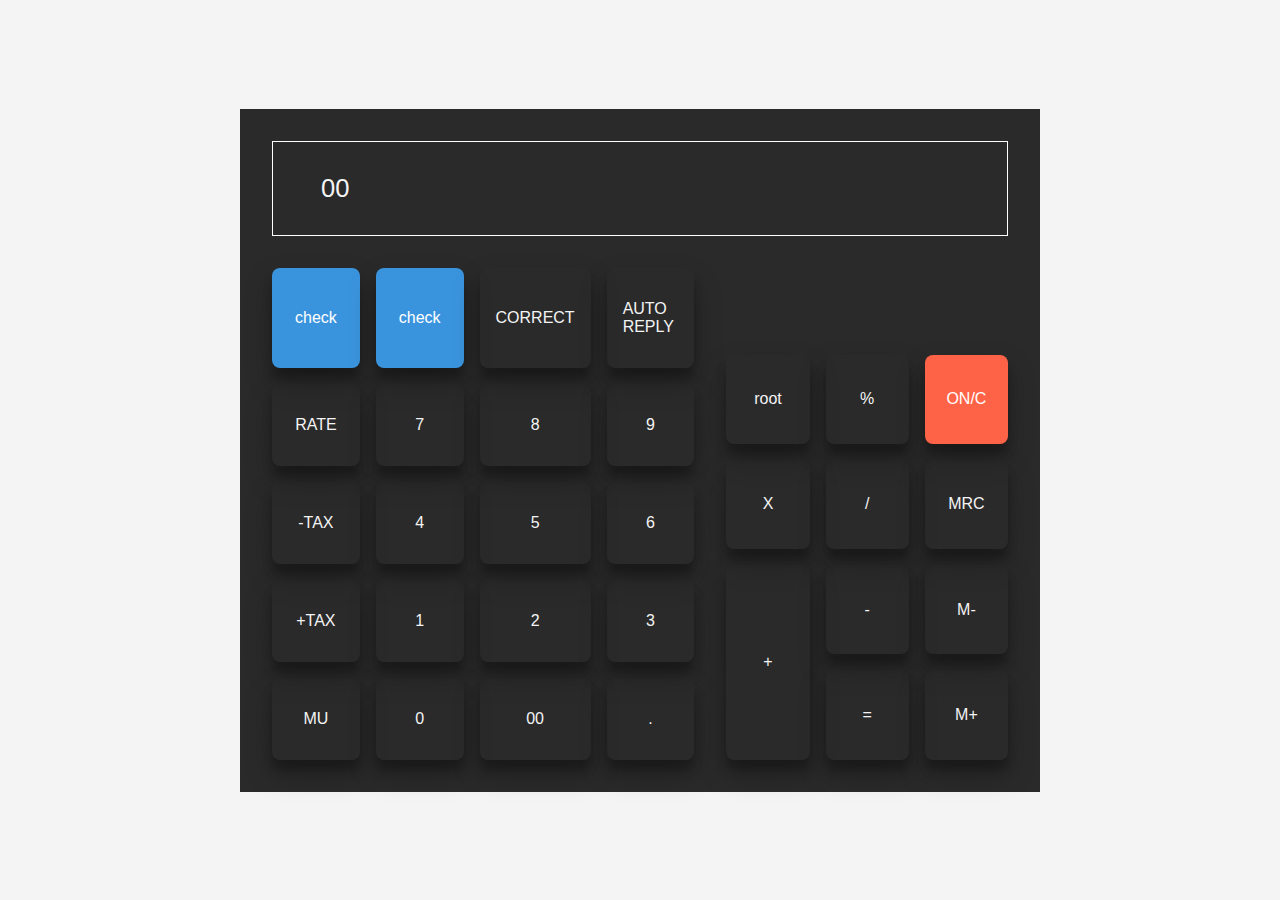
<file: Calculator UI/index.html>
<!DOCTYPE html>
<html lang="en">

<head>
    <meta charset="UTF-8">
    <meta name="viewport" content="width=device-width, initial-scale=1.0">
    <title>Calculator UI</title>
    <link rel="stylesheet" href="style.css">
</head>

<body>
    <!-- for now only creating UI of calculator -->
    <!-- add functionality later -->

    <div class="calc-outer">
        <div class="calc-display"> 00</div>
        <div class="calc-btns-box">
            <div class="calc-left">
                <div class="calc-btn check"> check</div>
                        <div class="calc-btn check"> check </div>
                        <div class="calc-btn"> CORRECT </div>
                        <div class="calc-btn"> AUTO REPLY </div>
                        <div class="calc-btn"> RATE </div>
                        <div class="calc-btn btn-num">7</div>
                        <div class="calc-btn btn-num">8</div>
                        <div class="calc-btn btn-num">9</div>
                        <div class="calc-btn"> -TAX</div>
                        <div class="calc-btn btn-num"> 4</div>
                        <div class="calc-btn btn-num">5</div>
                        <div class="calc-btn btn-num">6</div>
                        <div class="calc-btn"> +TAX</div>
                        <div class="calc-btn btn-num">1</div>
                        <div class="calc-btn btn-num">2</div>
                        <div class="calc-btn btn-num">3</div>
                        <div class="calc-btn">MU</div>
                        <div class="calc-btn btn-num">0</div>
                        <div class="calc-btn btn-num">00</div>
                        <div class="calc-btn btn-num">.</div>
                </div>
                <div class="calc-right">
                    <div class="calc-btn blank"></div>
                    <div class="calc-btn">root</div>
                    <div class="calc-btn">%</div>
                    <div class="calc-btn on">ON/C</div>
                    <div class="calc-btn">X</div>
                    <div class="calc-btn">/</div>
                    <div class="calc-btn">MRC</div>
                    <div class="calc-btn addition">+</div>
                    <div class="calc-btn"> -</div>
                    <div class="calc-btn">M-</div>
                    <div class="calc-btn"> =</div>
                    <div class="calc-btn">M+</div>

                </div>

            </div>
        </div>
</body>

</html>
</file>
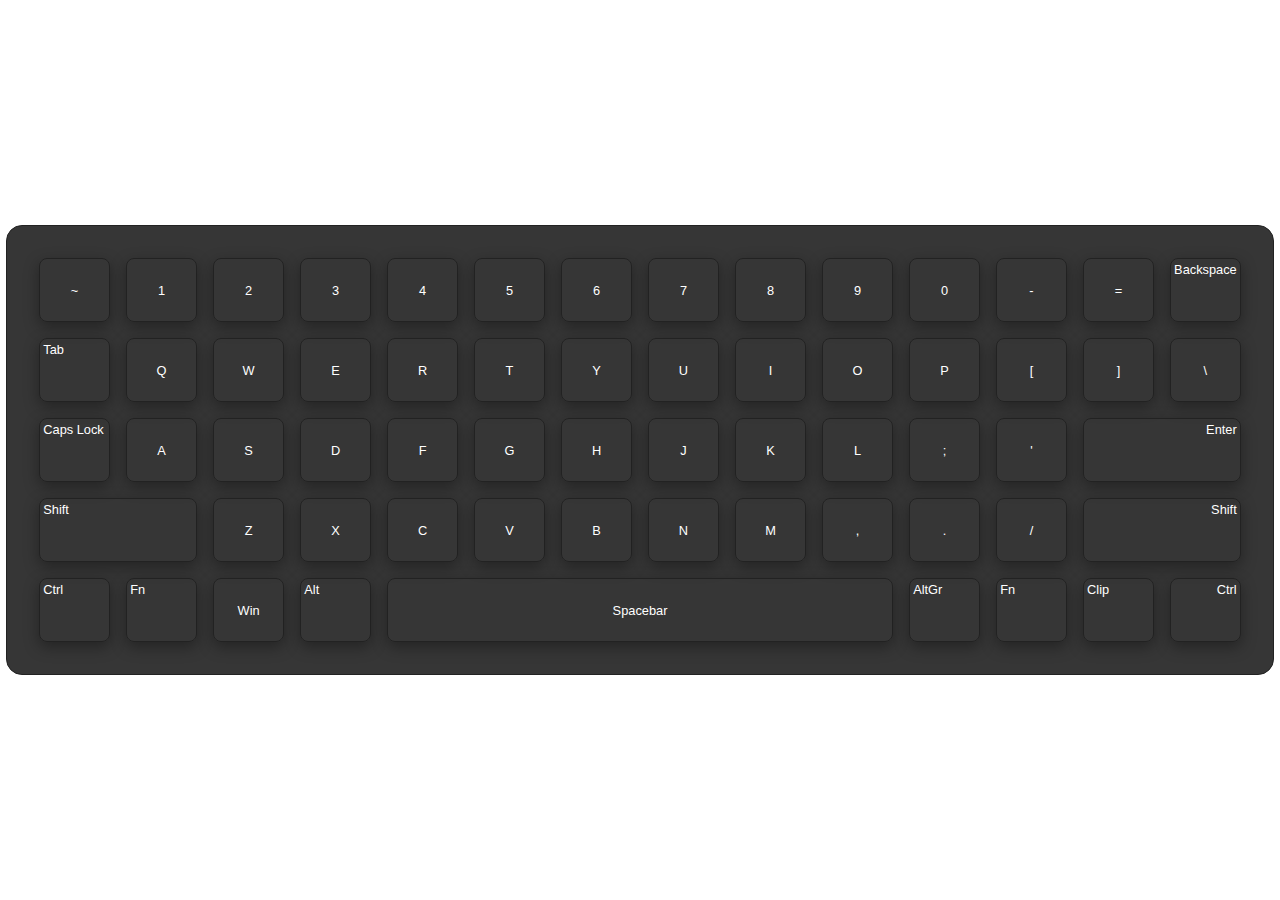
<file: keyboard layout/index.html>
<!DOCTYPE html>
<html lang="en">
<head>
    <meta charset="UTF-8">
    <meta name="viewport" content="width=device-width, initial-scale=1.0">
    <title>Key board layout</title>
    <link rel="stylesheet" href="style.css">
</head>
<body>
    <!-- A visual keyboard layout designed with CSS Grid -->
     <!-- in future i will add working also  -->
     <div class="keyboard">
        <div class="grid-box">
            <div class="grid-item alphabets-box">~</div>
            <div class="grid-item alphabets-box">1</div>
            <div class="grid-item alphabets-box">2</div>
            <div class="grid-item alphabets-box">3</div>
            <div class="grid-item alphabets-box">4</div>
            <div class="grid-item alphabets-box">5</div>
            <div class="grid-item alphabets-box">6</div>
            <div class="grid-item alphabets-box">7</div>
            <div class="grid-item alphabets-box">8</div>
            <div class="grid-item alphabets-box">9</div>
            <div class="grid-item alphabets-box">0</div>
            <div class="grid-item alphabets-box"> -</div>
            <div class="grid-item alphabets-box"> =</div>
            <div class="grid-item blackspace text-end">Backspace</div>
            <div class="grid-item ">Tab</div>
            <div class="grid-item alphabets-box">Q</div>
            <div class="grid-item alphabets-box">W</div>
            <div class="grid-item alphabets-box">E</div>
            <div class="grid-item alphabets-box">R</div>
            <div class="grid-item alphabets-box">T</div>
            <div class="grid-item alphabets-box">Y</div>
            <div class="grid-item alphabets-box">U</div>
            <div class="grid-item alphabets-box">I</div>
            <div class="grid-item alphabets-box">O</div>
            <div class="grid-item alphabets-box">P</div>
            <div class="grid-item alphabets-box">[</div>
            <div class="grid-item alphabets-box">]</div>
            <div class="grid-item alphabets-box">\</div>
            <div class="grid-item caps">Caps Lock</div>
            <div class="grid-item alphabets-box">A</div>
            <div class="grid-item alphabets-box">S</div>
            <div class="grid-item alphabets-box">D</div>
            <div class="grid-item alphabets-box">F</div>
            <div class="grid-item alphabets-box">G</div>
            <div class="grid-item alphabets-box">H</div>
            <div class="grid-item alphabets-box">J</div>
            <div class="grid-item alphabets-box">K</div>
            <div class="grid-item alphabets-box">L</div>
            <div class="grid-item alphabets-box">;</div>
            <div class="grid-item alphabets-box">'</div>
            <div class="grid-item enter text-end">Enter</div>
            <div class="grid-item shift-1">Shift</div>
            <div class="grid-item alphabets-box">Z</div>
            <div class="grid-item alphabets-box">X</div>
            <div class="grid-item alphabets-box">C</div>
            <div class="grid-item alphabets-box">V</div>
            <div class="grid-item alphabets-box">B</div>
            <div class="grid-item alphabets-box">N</div>
            <div class="grid-item alphabets-box">M</div>
            <div class="grid-item alphabets-box">,</div>
            <div class="grid-item alphabets-box">.</div>
            <div class="grid-item alphabets-box">/</div>
            <div class="grid-item shift-2 text-end">Shift</div>
            <div class="grid-item ">Ctrl</div>
            <div class="grid-item ">Fn</div>
            <div class="grid-item alphabets-box">Win</div>
            <div class="grid-item ">Alt</div>
            <div class="grid-item alphabets-box spacebar">Spacebar</div>
            <div class="grid-item ">AltGr</div>
            <div class="grid-item ">Fn</div>
            <div class="grid-item ">Clip</div>
            <div class="grid-item text-end">Ctrl</div>
        </div>
     </div>
</body>
</html>
</file>
<file: Calculator UI/style.css>
* {
    margin: 0;
    padding: 0;
    box-sizing: border-box;
}

body {
    font-family: Arial, sans-serif;
    background-color: #f4f4f4;
    height: 100vh;
    display: flex;
    justify-content: center;
    align-items: center;
}

.calc-outer {
    background-color: #2a2a2a;
    width: 50rem;
    margin: 0 auto;
    color: #f4f4f4;
    padding: 1rem;
}

.calc-display {
    padding: 2rem 3rem;
    margin: 1rem;
    font-size: 1.6rem;
    border: 1px solid #fff;
}

.calc-btns-box {
    padding: 1rem;
    display: flex;
    gap: 2rem;
}

.calc-btn {
    /* border: 1px solid white; */
    border-radius: .5rem;
    display: flex;
    align-items: center;
    justify-content: center;
    padding: 2rem 1rem;
    box-shadow: rgba(0, 0, 0, 0.24) 0px 3px 8px;
    box-shadow: rgba(0, 0, 0, 0.25) 0px 54px 55px, rgba(0, 0, 0, 0.12) 0px -12px 30px, rgba(0, 0, 0, 0.12) 0px 4px 6px, rgba(0, 0, 0, 0.17) 0px 12px 13px, rgba(0, 0, 0, 0.09) 0px -3px 5px;
    box-shadow: rgba(0, 0, 0, 0.25) 0px 14px 28px, rgba(0, 0, 0, 0.22) 0px 10px 10px;
}

.calc-left {
    flex: 1.5;
    display: grid;
    grid-template-columns: repeat(4, 1fr);

    gap: 1rem;
}

.calc-right {
    flex: 1;
    display: grid;
    grid-template-columns: repeat(3, 1fr);

    gap: 1rem;
}
.check{
    background-color: #3a94dd;
    color: #fff;
}

.on{
    background-color: tomato;
    color: #fff;
}

.blank {
    grid-column: span 3;
    border: none;
    background-color: transparent;
    box-shadow: none;
}

.addition {
    grid-row: span 2;
}
</file>
<file: keyboard layout/style.css>
* {
    margin: 0;
    padding: 0;
    box-sizing: border-box;
}

body{
    font-family: 'Arial', Courier, monospace;
   
    display: flex;
    justify-content: center;
    align-items: center;
    height: 100vh;
    font-size: .8rem;
}


.keyboard {
    height: 50vh;
    max-width: 90rem;
    margin: 0 auto;
    border: 1px solid #222;
    border-radius: 1rem;
    padding: 1.5rem;
    background-color: #222222e8;
    color: #fff;
}

.grid-box {
    height: 100%;
    width: 100%;
    display: grid;
    grid-template-columns: repeat(14, 1fr);
  
  grid-auto-rows: minmax(3rem, auto); 


}

.grid-item {
    border: 1px solid #222;
    grid-column: span 1;
    grid-row: span 1;
    margin: .5rem;
    border-radius: .5rem;
    padding: .2rem;
    box-shadow: rgba(0, 0, 0, 0.35) 0px 5px 15px;
}

.alphabets-box {
    display: flex;
    justify-content: center;
    align-items: center;
}

.text-end {
    text-align: end;
}


.enter,
.shift-1,
.shift-2 {
    grid-column: span 2;
}

.spacebar {
    grid-column: span 6;
}

.grid-item:active {
    box-shadow: rgba(50, 50, 93, 0.25) 0px 30px 60px -12px inset, rgba(0, 0, 0, 0.3) 0px 18px 36px -18px inset;
}
</file>
